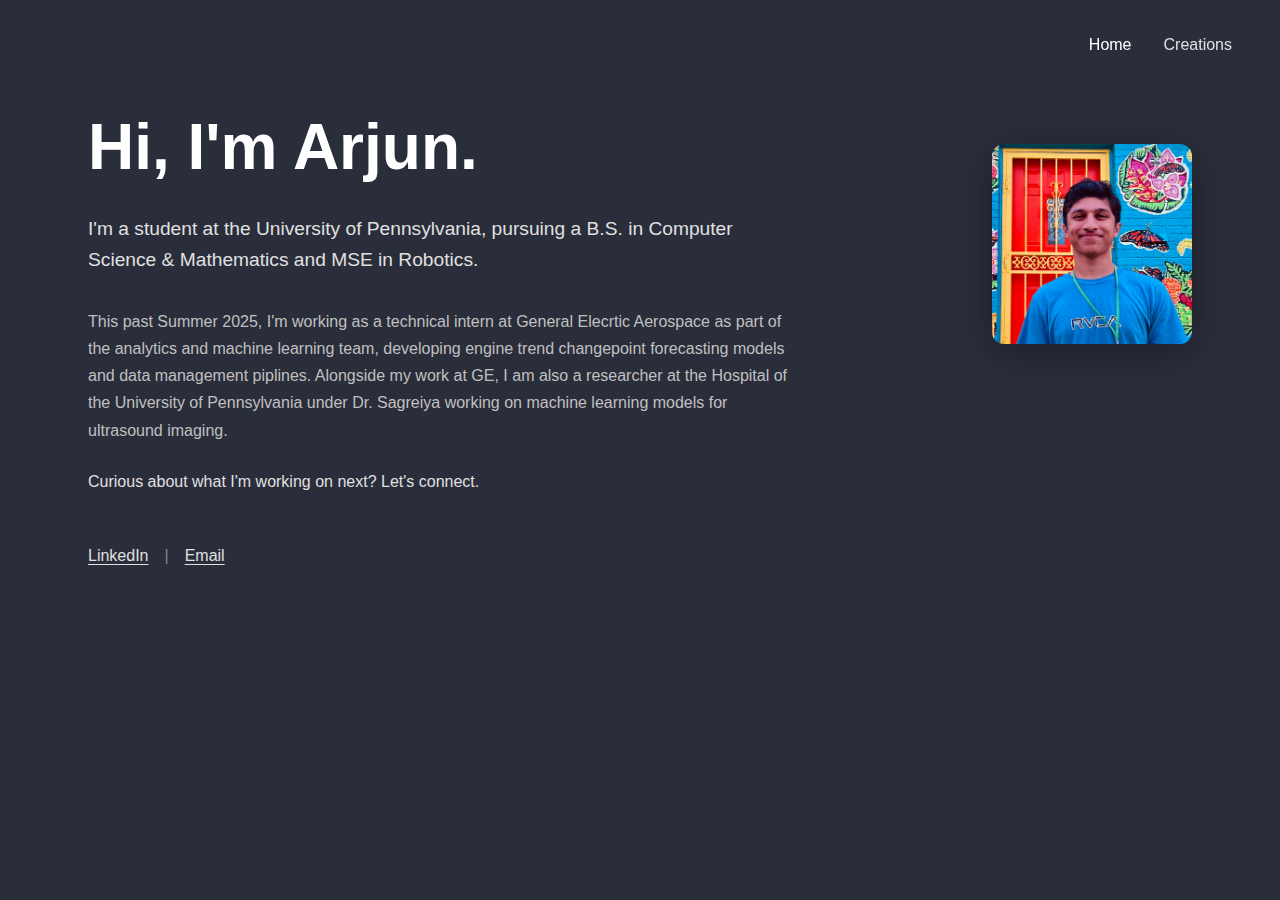
<file: index.html>
<!DOCTYPE html>
<html lang="en">
<head>
    <meta charset="UTF-8">
    <meta name="viewport" content="width=device-width, initial-scale=1.0">
    <title>Arjun Verma</title>
    <link rel="icon" type="image" href="logo.png">
    <link rel="stylesheet" href="style.css">
</head>
<body>
    <nav class="navbar">
        <div class="nav-container">
            <div class="nav-menu">
                <a href="index.html" class="nav-link active">Home</a>
                <a href="creations.html" class="nav-link">Creations</a>
            </div>
        </div>
    </nav>

    <main class="main-content">
        <div class="content-container">
            <div class="content-wrapper">
                <div class="text-content">
                    <h1 class="main-title">Hi, I'm Arjun.</h1>
                    
                    <p class="intro-text">
                        I'm a student at the University of Pennsylvania, pursuing a B.S. in Computer Science & Mathematics and MSE in Robotics. 
                    </p>
                    
                    <p class="detail-text">
                        This past Summer 2025, I'm working as a technical intern at General Elecrtic Aerospace as part of the analytics and machine learning team, developing engine trend changepoint forecasting models and data management piplines. Alongside my work at GE, I am also a researcher at the Hospital of the University of Pennsylvania under Dr. Sagreiya working on machine learning models for ultrasound imaging. 
                    </p>

                    
                    <p class="closing-text">
                        Curious about what I'm working on next? Let's connect.
                    </p>
                    
                    <div class="social-links">
                        <a href="https://www.linkedin.com/in/arjun-verma1/" class="social-link">LinkedIn</a>
                        <span class="separator">|</span>
                        <a href="vermaar@seas.upenn.edu" class="social-link">Email</a>
                    </div>
                </div>
                
                <div class="profile-section">
                    <div class="profile-image">
                        <img src="Arjun.JPG" alt="Arjun" />
                    </div>
                </div>
            </div>
        </div>
    </main>
</body>
</html>
</file>
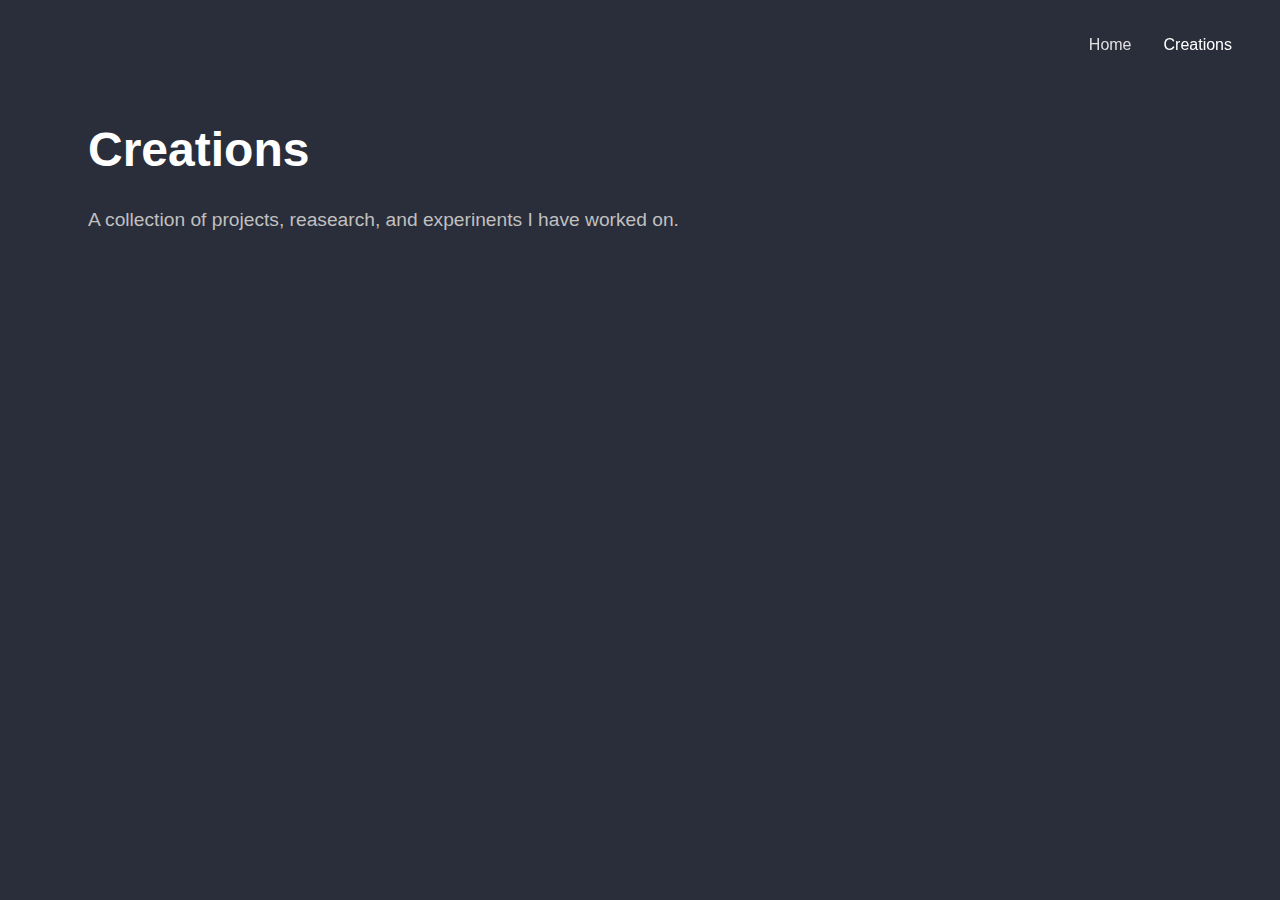
<file: creations.html>
<!DOCTYPE html>
<html lang="en">
<head>
    <meta charset="UTF-8">
    <meta name="viewport" content="width=device-width, initial-scale=1.0">
    <title>Creations - Arjun Verma</title>
    <link rel="stylesheet" href="style.css">
    <link rel="stylesheet" href="creations.css">
</head>
<body>
    <nav class="navbar">
        <div class="nav-container">
            <div class="nav-menu">
                <a href="index.html" class="nav-link">Home</a>
                <a href="creations.html" class="nav-link active">Creations</a>
            </div>
        </div>
    </nav>

    <main class="main-content">
        <div class="content-container">
            <div class="page-content">
                <h1 class="page-title">Creations</h1>
                <p class="page-subtitle">A collection of projects, reasearch, and experinents I have worked on.</p>

               <!-- <div class="projects-list">
                    <div class="project-item">
                        <h3 class="project-title">Project One</h3>
                        <p class="project-description">
                            A web application built with React and Node.js that solves real-world problems 
                            through intuitive design and robust functionality.
                        </p>
                        <div class="project-links">
                            <a href="#" class="project-link">View Live</a>
                            <span class="separator">|</span>
                            <a href="#" class="project-link">Source Code</a>
                        </div>
                    </div>

                    <div class="project-item">
                        <h3 class="project-title">Project Two</h3>
                        <p class="project-description">
                            An innovative mobile-first web experience showcasing modern CSS techniques 
                            and responsive design principles.
                        </p>
                        <div class="project-links">
                            <a href="#" class="project-link">View Live</a>
                            <span class="separator">|</span>
                            <a href="#" class="project-link">Source Code</a>
                        </div>
                    </div>

                    <div class="project-item">
                        <h3 class="project-title">Project Three</h3>
                        <p class="project-description">
                            A creative coding experiment exploring generative art and interactive 
                            visualizations using JavaScript and Canvas API.
                        </p>
                        <div class="project-links">
                            <a href="#" class="project-link">View Live</a>
                            <span class="separator">|</span>
                            <a href="#" class="project-link">Source Code</a>
                        </div>
                    </div>
                </div> -->
            </div>
        </div>
    </main>
</body>
</html>
</file>
<file: creations.css>
.page-content {
    padding-top: 3rem;
    max-width: 700px;
}

.page-title {
    font-size: 3rem;
    font-weight: 700;
    color: #ffffff;
    margin-bottom: 1rem;
}

.page-subtitle {
    font-size: 1.2rem;
    color: #c0c0c0;
    margin-bottom: 4rem;
}

.projects-list {
    display: flex;
    flex-direction: column;
    gap: 3rem;
}

.project-item {
    border-bottom: 1px solid #404040;
    padding-bottom: 2rem;
}

.project-item:last-child {
    border-bottom: none;
}

.project-title {
    font-size: 1.5rem;
    font-weight: 600;
    color: #ffffff;
    margin-bottom: 1rem;
}

.project-description {
    font-size: 1rem;
    color: #c0c0c0;
    line-height: 1.7;
    margin-bottom: 1.5rem;
}

.project-links {
    display: flex;
    align-items: center;
    gap: 1rem;
}

.project-link {
    color: #e0e0e0;
    text-decoration: underline;
    text-underline-offset: 3px;
    font-size: 1rem;
    transition: color 0.3s ease;
}

.project-link:hover {
    color: #ffffff;
}
</file>
<file: style.css>
/* Reset and Base Styles */
* {
    margin: 0;
    padding: 0;
    box-sizing: border-box;
}

body {
    font-family: -apple-system, BlinkMacSystemFont, 'Segoe UI', Roboto, Oxygen, Ubuntu, Cantarell, sans-serif;
    line-height: 1.6;
    color: #e0e0e0;
    background-color: #2a2d3a;
    overflow-x: hidden;
}

/* Navigation */
.navbar {
    position: fixed;
    top: 0;
    right: 0;
    padding: 2rem 3rem;
    z-index: 1000;
}

.nav-container {
    display: flex;
    justify-content: flex-end;
}

.nav-menu {
    display: flex;
    gap: 2rem;
}

.nav-link {
    text-decoration: none;
    color: #e0e0e0;
    font-weight: 400;
    font-size: 1rem;
    transition: color 0.3s ease;
}

.nav-link:hover,
.nav-link.active {
    color: #ffffff;
}

/* Main Content */
.main-content {
    min-height: 100vh;
    padding: 4rem 0;
}

.content-container {
    max-width: 1200px;
    margin: 0 auto;
    padding: 0 3rem;
}

.content-wrapper {
    display: grid;
    grid-template-columns: 1fr auto;
    gap: 4rem;
    align-items: start;
    min-height: 80vh;
    padding-top: 3rem;
}

.text-content {
    max-width: 700px;
}

/* Typography */
.main-title {
    font-size: 4rem;
    font-weight: 700;
    color: #ffffff;
    margin-bottom: 2rem;
    line-height: 1.1;
}

.intro-text {
    font-size: 1.2rem;
    color: #e0e0e0;
    margin-bottom: 2rem;
    line-height: 1.6;
}

.detail-text {
    font-size: 1rem;
    color: #c0c0c0;
    margin-bottom: 1.5rem;
    line-height: 1.7;
}

.closing-text {
    font-size: 1rem;
    color: #e0e0e0;
    margin-bottom: 3rem;
    line-height: 1.7;
}

/* Inline Links */
.inline-link {
    color: #e0e0e0;
    text-decoration: underline;
    text-underline-offset: 3px;
    transition: color 0.3s ease;
}

.inline-link:hover {
    color: #ffffff;
}

/* Social Links */
.social-links {
    display: flex;
    align-items: center;
    gap: 1rem;
}

.social-link {
    color: #e0e0e0;
    text-decoration: underline;
    text-underline-offset: 3px;
    font-size: 1rem;
    transition: color 0.3s ease;
}

.social-link:hover {
    color: #ffffff;
}

.separator {
    color: #888;
    font-size: 1rem;
}

/* Profile Section */
.profile-section {
    display: flex;
    justify-content: center;
    align-items: flex-start;
    padding-top: 2rem;
}

.profile-image {
    width: 200px;
    height: 200px;
    border-radius: 12px;
    overflow: hidden;
    box-shadow: 0 8px 32px rgba(0, 0, 0, 0.3);
}

.profile-image img {
    width: 100%;
    height: 100%;
    object-fit: cover;
}

/* Responsive Design */
@media screen and (max-width: 968px) {
    .content-wrapper {
        grid-template-columns: 1fr;
        gap: 3rem;
        text-align: left;
    }
    
    .profile-section {
        order: -1;
        justify-content: flex-start;
        padding-top: 0;
    }
    
    .profile-image {
        width: 150px;
        height: 150px;
    }
    
    .main-title {
        font-size: 3rem;
    }
    
    .content-container {
        padding: 0 2rem;
    }
    
    .navbar {
        padding: 2rem 2rem;
    }
}

@media screen and (max-width: 768px) {
    .main-title {
        font-size: 2.5rem;
    }
    
    .intro-text {
        font-size: 1.1rem;
    }
    
    .nav-menu {
        gap: 1.5rem;
    }
    
    .content-wrapper {
        padding-top: 4rem;
    }
    
    .profile-image {
        width: 120px;
        height: 120px;
    }
}

@media screen and (max-width: 480px) {
    .main-title {
        font-size: 2rem;
    }
    
    .social-links {
        flex-wrap: wrap;
        gap: 0.5rem;
    }
    
    .content-container {
        padding: 0 1.5rem;
    }
    
    .navbar {
        padding: 1.5rem 1.5rem;
    }
    
    .nav-menu {
        gap: 1rem;
    }
}
</file>
